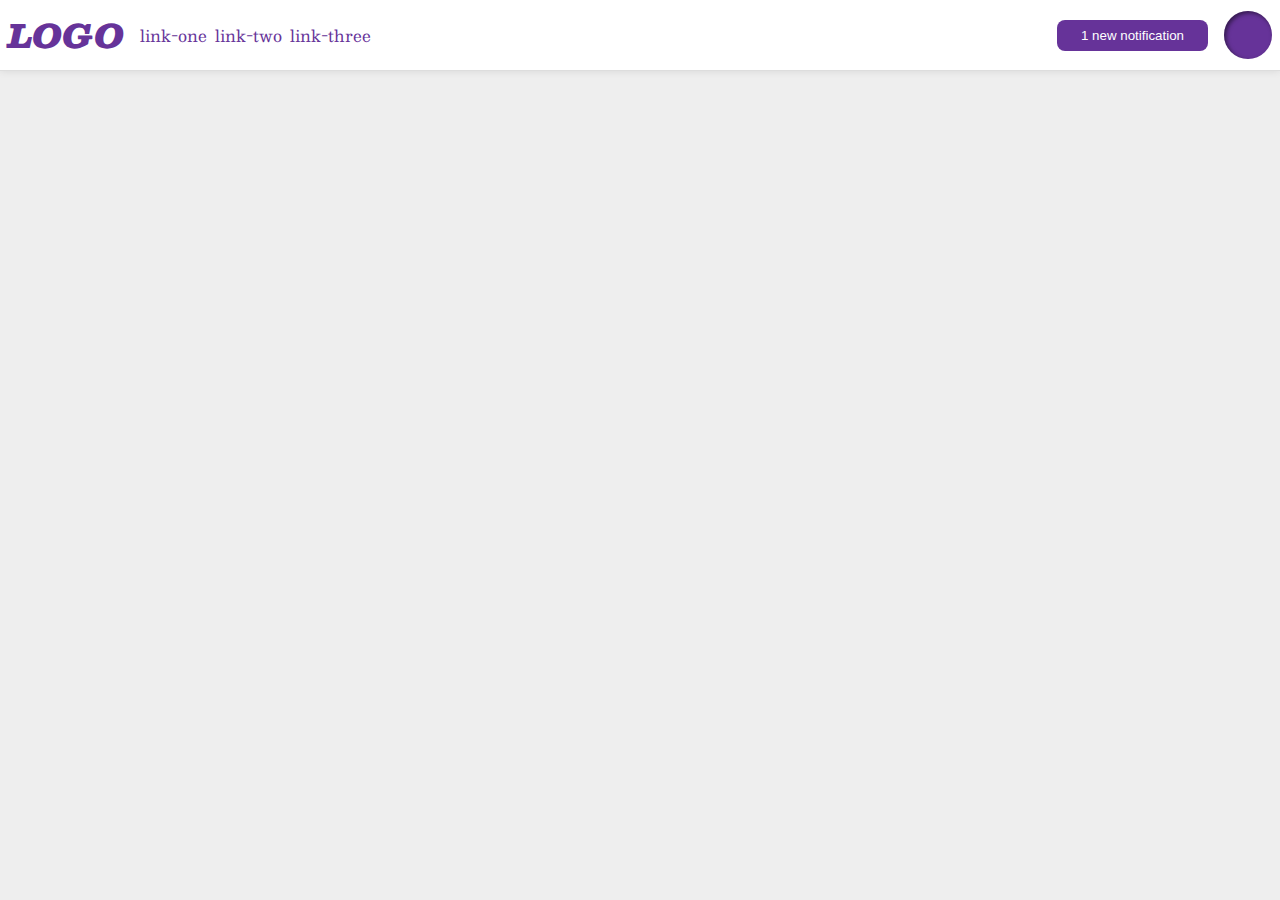
<file: flex/03-flex-header-2/index.html>
<!DOCTYPE html>
<html lang="en">
  <head>
    <meta charset="UTF-8">
    <meta http-equiv="X-UA-Compatible" content="IE=edge">
    <meta name="viewport" content="width=device-width, initial-scale=1.0">
    <title>Flex Header 2</title>
    <link rel="stylesheet" href="style.css">
  </head>
  <body>
    <div class="header">
      <div class="left-container">
        <div class="logo">
          LOGO
        </div>
        <ul class="links">
          <li><a href="google.com">link-one</a></li>
          <li><a href="google.com">link-two</a></li>
          <li><a href="google.com">link-three</a></li>
        </ul>
      </div>
      <div class="right-container">
        <button class="notifications">
          1 new notification
        </button>
        <div class="profile-image"></div>
      </div>
    </div>
  </body>
</html>
</file>
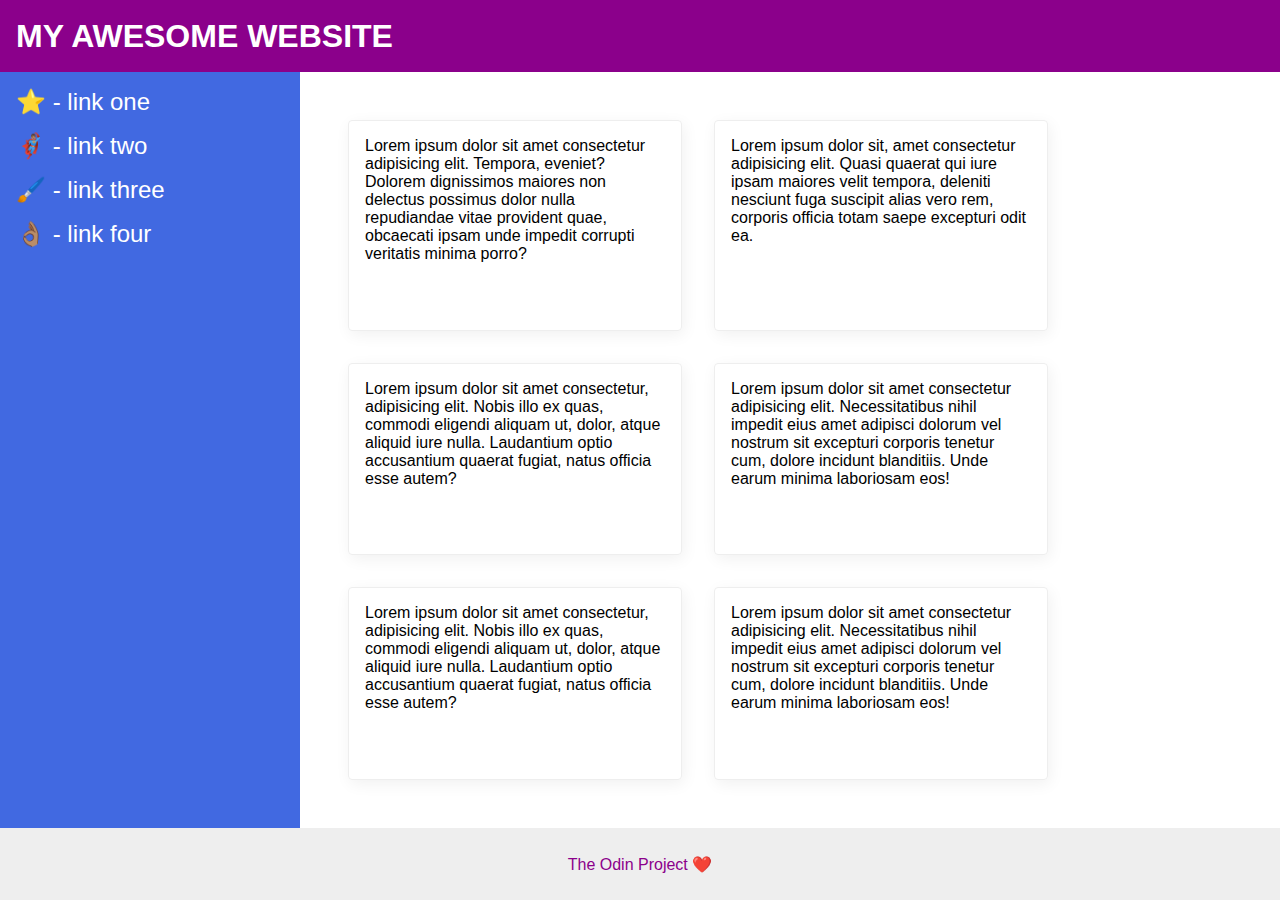
<file: flex/07-flex-layout-2/index.html>
<!DOCTYPE html>
<html lang="en">
  <head>
    <meta charset="UTF-8">
    <meta http-equiv="X-UA-Compatible" content="IE=edge">
    <meta name="viewport" content="width=device-width, initial-scale=1.0">
    <title>The Holy Grail</title>
    <link rel="stylesheet" href="style.css">
  </head>
  <body>
    <div class="header">
      MY AWESOME WEBSITE
    </div>
    <div class="content">
      <div class="sidebar">
        <ul>
          <li><a href="#">⭐ - link one</a></li>
          <li><a href="#">🦸🏽‍♂️ - link two</a></li>
          <li><a href="#">🖌️ - link three</a></li>
          <li><a href="#">👌🏽 - link four</a></li>
        </ul>
      </div>
      <div class="text">
        <div class="card">Lorem ipsum dolor sit amet consectetur adipisicing elit. Tempora, eveniet? Dolorem dignissimos maiores non delectus possimus dolor nulla repudiandae vitae provident quae, obcaecati ipsam unde impedit corrupti veritatis minima porro?</div>
        <div class="card">Lorem ipsum dolor sit, amet consectetur adipisicing elit. Quasi quaerat qui iure ipsam maiores velit tempora, deleniti nesciunt fuga suscipit alias vero rem, corporis officia totam saepe excepturi odit ea.</div>
        <div class="card">Lorem ipsum dolor sit amet consectetur, adipisicing elit. Nobis illo ex quas, commodi eligendi aliquam ut, dolor, atque aliquid iure nulla. Laudantium optio accusantium quaerat fugiat, natus officia esse autem?</div>
        <div class="card">Lorem ipsum dolor sit amet consectetur adipisicing elit. Necessitatibus nihil impedit eius amet adipisci dolorum vel nostrum sit excepturi corporis tenetur cum, dolore incidunt blanditiis. Unde earum minima laboriosam eos!</div>
        <div class="card">Lorem ipsum dolor sit amet consectetur, adipisicing elit. Nobis illo ex quas, commodi eligendi aliquam ut, dolor, atque aliquid iure nulla. Laudantium optio accusantium quaerat fugiat, natus officia esse autem?</div>
        <div class="card">Lorem ipsum dolor sit amet consectetur adipisicing elit. Necessitatibus nihil impedit eius amet adipisci dolorum vel nostrum sit excepturi corporis tenetur cum, dolore incidunt blanditiis. Unde earum minima laboriosam eos!</div>
      </div>
    </div>
    <div class="footer">
      The Odin Project ❤️
    </div>
  </body>
</html>
</file>
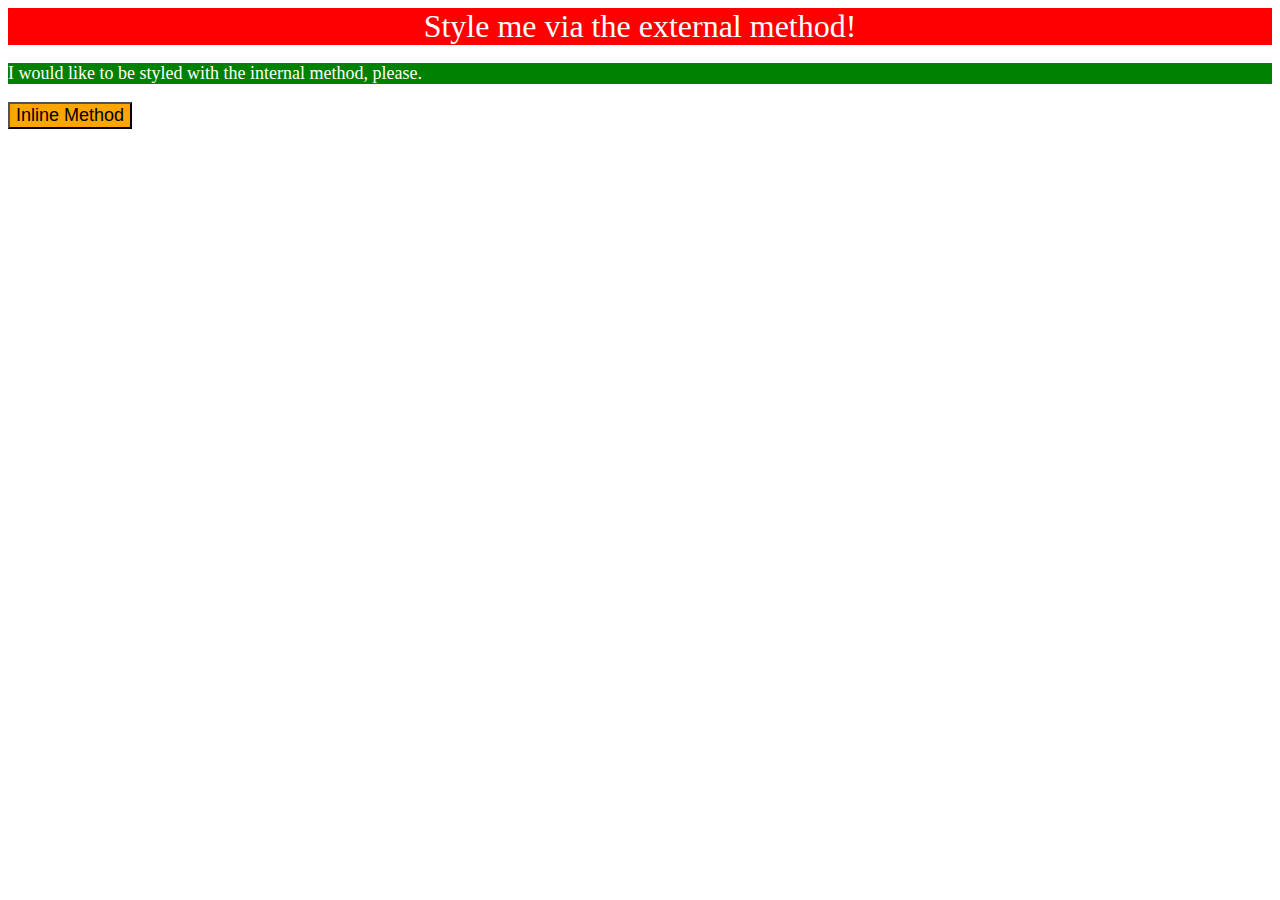
<file: foundations/01-css-methods/index.html>
<!DOCTYPE html>
<html lang="en">
  <head>
    <meta charset="UTF-8">
    <meta http-equiv="X-UA-Compatible" content="IE=edge">
    <meta name="viewport" content="width=device-width, initial-scale=1.0">
    <title>Methods for Adding CSS</title>
    <link rel="stylesheet" href="styles.css">
    <style>
      p{
        background-color: green;
        color: white;
        font-size: 18px;
      }
    </style>
  </head>
  <body>
    <div>Style me via the external method!</div>
    <p>I would like to be styled with the internal method, please.</p>
    <button style="background-color: orange; font-size: 18px;">Inline Method</button>
  </body>
</html>
</file>
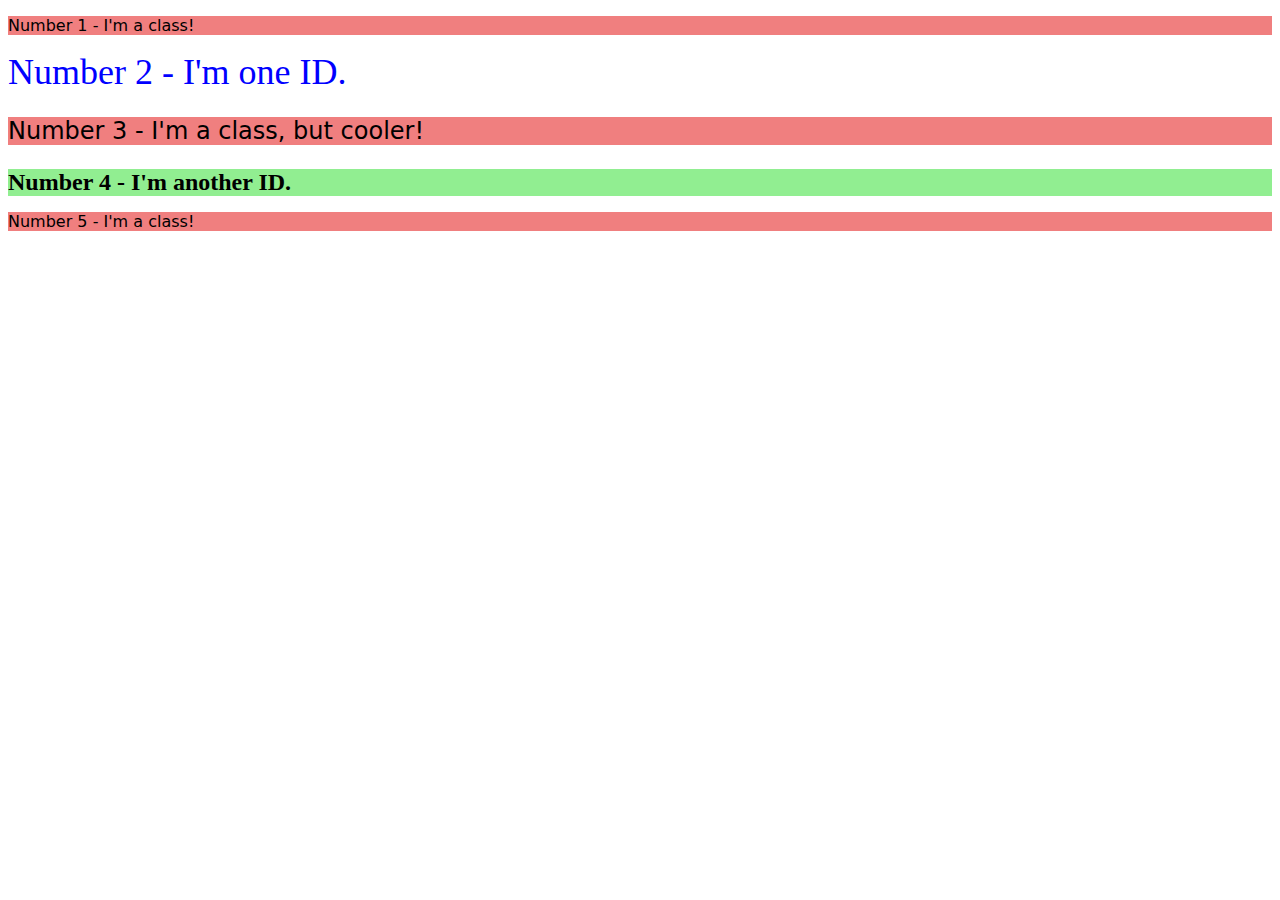
<file: foundations/02-class-id-selectors/index.html>
<!DOCTYPE html>
<html lang="en">
  <head>
    <meta charset="UTF-8">
    <meta http-equiv="X-UA-Compatible" content="IE=edge">
    <meta name="viewport" content="width=device-width, initial-scale=1.0">
    <title>Class and ID Selectors</title>
    <link rel="stylesheet" href="style.css">
  </head>
  <body>
    <p class="odd">Number 1 - I'm a class!</p>
    <div id="two">Number 2 - I'm one ID.</div>
    <p class="odd cooler">Number 3 - I'm a class, but cooler!</p>
    <div id="four">Number 4 - I'm another ID.</div>
    <p class="odd">Number 5 - I'm a class!</p>
  </body>
</html>
</file>
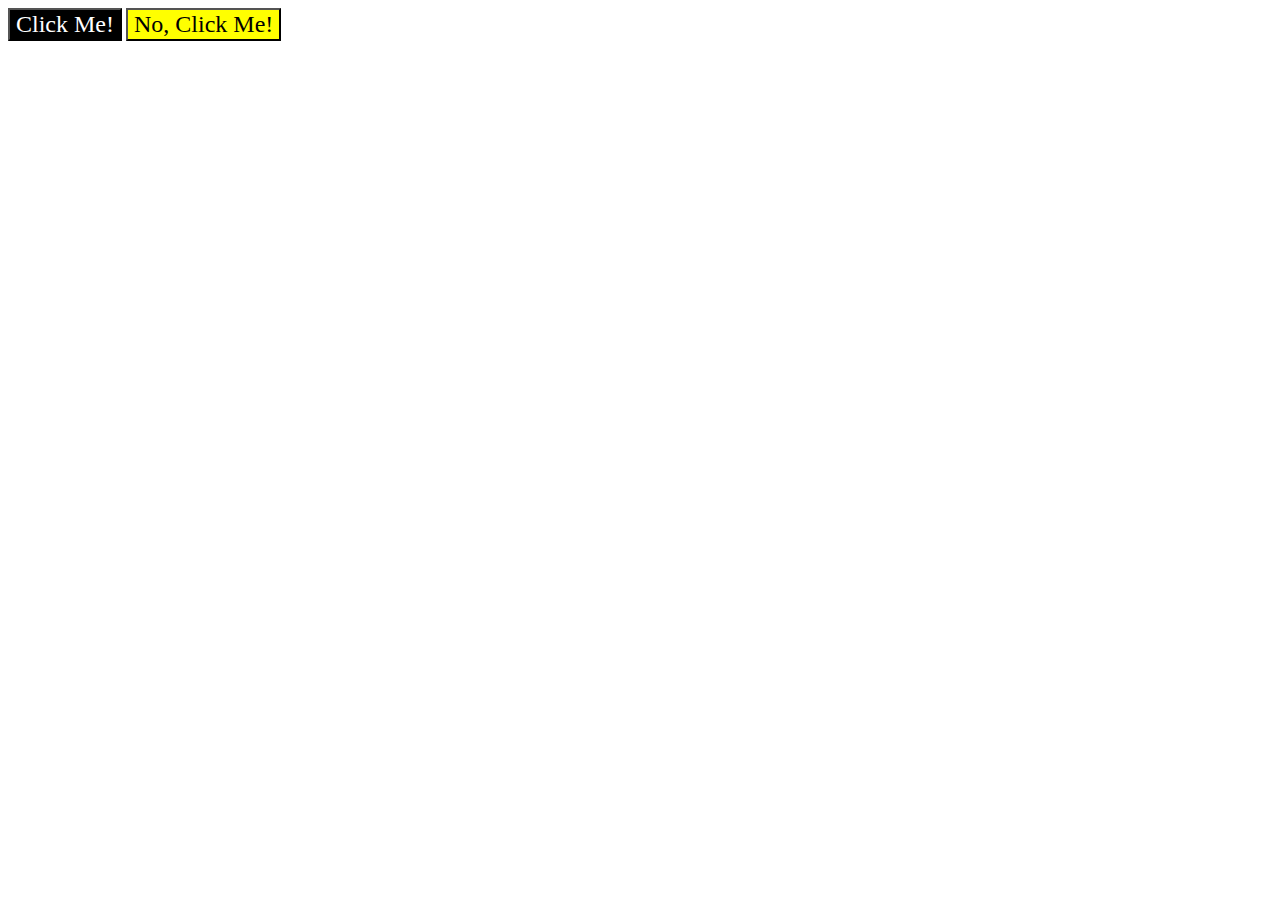
<file: foundations/03-grouping-selectors/index.html>
<!DOCTYPE html>
<html lang="en">
  <head>
    <meta charset="UTF-8">
    <meta http-equiv="X-UA-Compatible" content="IE=edge">
    <meta name="viewport" content="width=device-width, initial-scale=1.0">
    <title>Grouping Selectors</title>
    <link rel="stylesheet" href="style.css">
  </head>
  <body>
    <button class="first">Click Me!</button>
    <button class="second">No, Click Me!</button>
  </body>
</html>
</file>
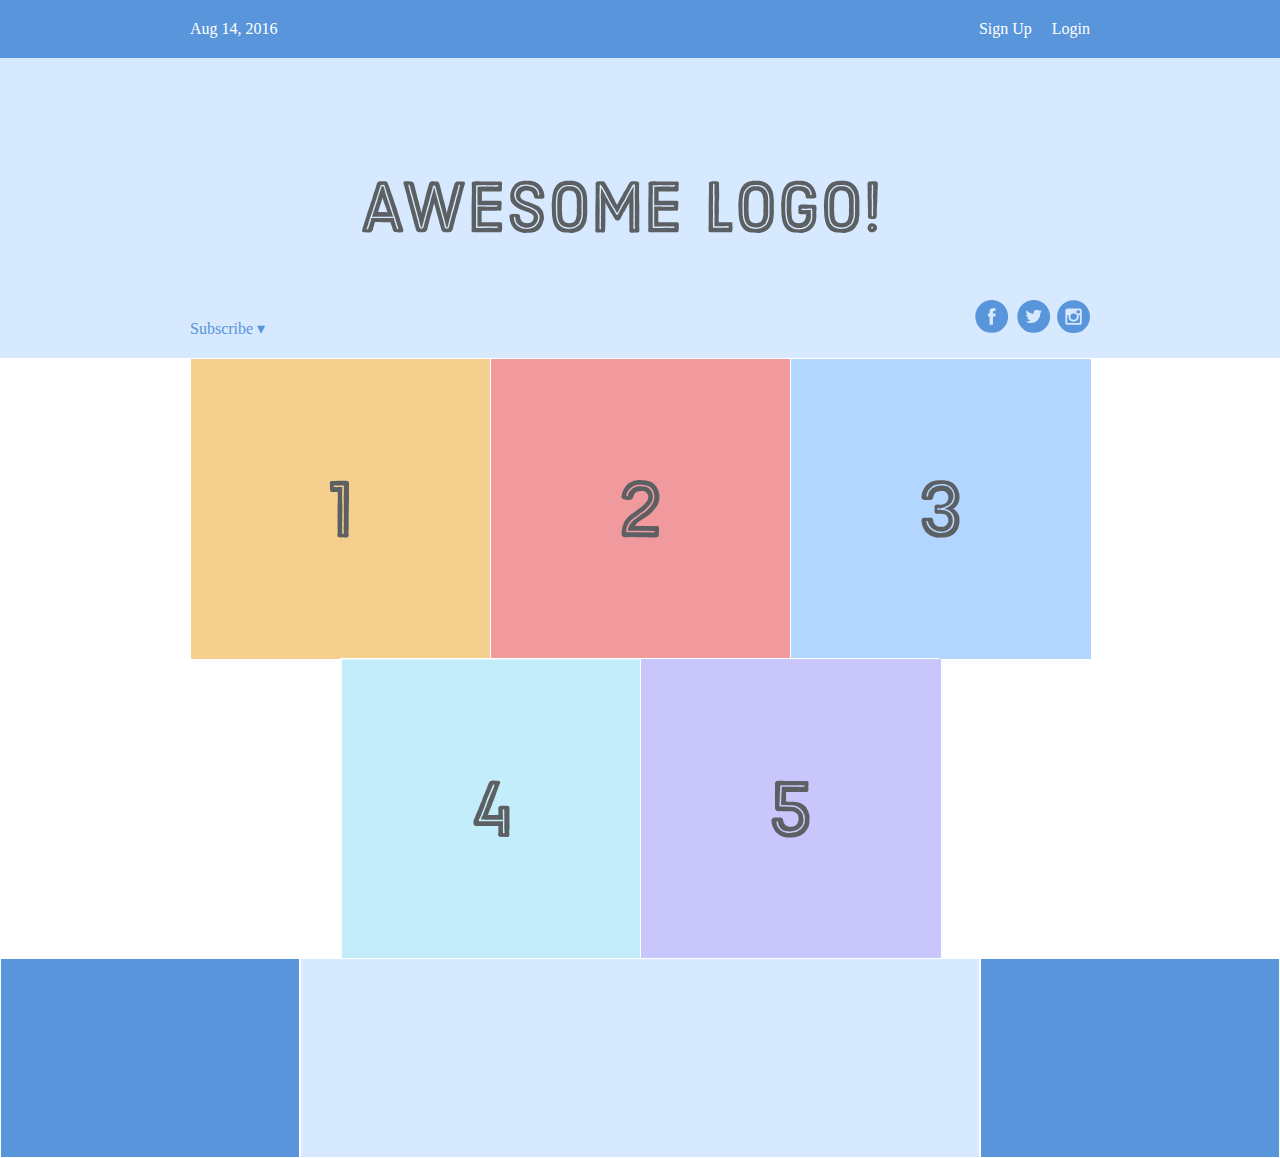
<file: flexbox/flexbox.html>
<!DOCTYPE html>
<html lang='en'>
  <head>
    <meta charset='UTF-8'/>
    <title>Some Web Page</title>
    <link rel='stylesheet' href='styles.css'/>
  </head>
  <body>
    <div class='menu-container'>
      <div class='menu'>
        <div class='date'>Aug 14, 2016</div>
        <div class='signup'>Sign Up</div>
        <div class='login'>Login</div>
        </div>
      </div>
    </div>
    <div class='header-container'>
        <div class='header'>
          <div class='subscribe'>Subscribe &#9662;</div>
          <div class='logo'><img src='images/awesome-logo.svg'/></div>
          <div class='social'><img src='images/social-icons.svg'/></div>
        </div>
    </div>
    <div class='photo-grid-container'>
        <div class='photo-grid'>
          <div class='photo-grid-item first-item'>
            <img src='images/one.svg'/>
          </div>
          <div class='photo-grid-item'>
            <img src='images/two.svg'/>
          </div>
          <div class='photo-grid-item'>
            <img src='images/three.svg'/>
          </div>
          <div class='photo-grid-item'>
            <img src='images/four.svg'/>
          </div>
          <div class='photo-grid-item last-item'>
            <img src='images/five.svg'/>
          </div>
        </div>
    </div>
    <div class='footer'>
        <div class='footer-item footer-one'></div>
        <div class='footer-item footer-two'></div>
        <div class='footer-item footer-three'></div>
    </div>
  </body>
</html>
</file>
<file: flex/03-flex-header-2/style.css>
/* this is some magical font-importing.  
you'll learn about it later. */
@import url('https://fonts.googleapis.com/css2?family=Besley:ital,wght@0,400;1,900&display=swap');

body {
  margin: 0;
  background: #eee;
  font-family: Besley, serif;
}

.header {
  background: white;
  border-bottom: 1px solid #ddd;
  box-shadow: 0 0 8px rgba(0,0,0,.1);
  display: flex;
  justify-content: space-between;
  padding: 8px;    
}
.left-container,
.right-container{
  display: flex;
  gap: 16px;
  align-items: center;
}

.profile-image {
  background: rebeccapurple;
  box-shadow: inset 2px 2px 4px rgba(0,0,0,.5);
  border-radius: 50%;
  width: 48px;
  height: 48px;
}

.logo {
  color: rebeccapurple;
  font-size: 32px;
  font-weight: 900;
  font-style: italic;
}

button {
  border: none;
  border-radius: 8px;
  background: rebeccapurple;
  color: white;
  padding: 8px 24px;
}

a {
  /* this removes the line under our links */
  text-decoration: none;
  color: rebeccapurple;
}

ul {
  list-style-type: none;
  display: flex;
  gap: 8px;
  margin: 0;
  padding: 0;
}
</file>
<file: flex/07-flex-layout-2/style.css>
body {
  font-family: -apple-system, BlinkMacSystemFont, 'Segoe UI', Roboto, Oxygen, Ubuntu, Cantarell, 'Open Sans', 'Helvetica Neue', sans-serif;
  margin: 0;
  min-height: 100vh;
  display: flex;
  flex-direction: column;
}

.header {
  height: 72px;
  background: darkmagenta;
  color: white;
  font-size: 32px;
  padding: 0 16px;
  display: flex;
  align-items: center;
  font-weight: bold;
  
}

.content{
  flex: 1;
  display: flex;
}

.footer {
  height: 72px;
  background: #eee;
  color: darkmagenta;
  display: flex;
  align-items: center;
  justify-content: center;
}

.sidebar {
  width: 300px;
  background: royalblue;
  box-sizing: border-box;
  flex-shrink: 0;
  padding: 16px;
}

ul {
 list-style-type: none;
 margin: 0;
 padding: 0;
}

li {
  margin-bottom: 16px;
}

a {
  color: white;
  text-decoration: none;
  font-size: 24px;
}

.card {
  border: 1px solid #eee;
  box-shadow: 2px 4px 16px rgba(0,0,0,.06);
  border-radius: 4px;
  padding: 16px;
  margin: 16px;
  width: 300px;

}

.text{
  padding: 32px;
  display: flex;
  flex-wrap: wrap;
}
</file>
<file: foundations/01-css-methods/styles.css>
div{
    color: white;
    background-color: red;
    font-size: 32px;
    text-align: center;
}
</file>
<file: foundations/02-class-id-selectors/style.css>
.odd{
    background-color: hsl(0, 79%, 72%);
    font-family: Verdana, 'DejaVu Sans' , sans-serif;
}
.cooler{
    font-size: 24px;
}
#two{
    color: hsl(240, 100%, 50%);
    font-size: 36px;
}
#four{
    background-color:hsl(120, 73%, 75%);
    font-size: 24px;
    font-weight: bold;
}
</file>
<file: foundations/03-grouping-selectors/style.css>
.first{
    background-color: black;
    color: white;
}
.second{
    background-color: yellow;
}
.first,
.second{
    font-size: 24px;
    font-family:"Helvatica", "Times New Roman", "sans-serif" ;
}
</file>
<file: flexbox/styles.css>
* {
    margin: 0;
    padding: 0;
    box-sizing: border-box;
}
  .header-container {
    color: #5995DA;
    background-color: #D6E9FE;
    display: flex;
    justify-content: center;
}
  .header {
    width: 900px;
    height: 300px;
    display: flex;
    justify-content: space-between;
    align-items: center;
}
  
.menu-container {
    color: #fff;
    background-color: #5995DA;  /* Blue */
    padding: 20px 0;
    display: flex;
    justify-content: center;
  }
  
.menu {
    /* border: 1px solid #fff;  For debugging */
    width: 900px;
    display: flex;
    justify-content: space-between;
}
.links{
    /* border: 1px solid #fff;  For debugging */
    display: flex;
    justify-content: flex-end;
}
.login{
    margin-left: 20px;
}
.signup {
    margin-left: auto;
}
.photo-grid-container {
    display: flex;
    justify-content: center;
}
.photo-grid{
    width: 900px;
    display: flex;
    justify-content: center;
    flex-wrap: wrap;
    align-items: center;
}
.photo-grid-item {
    border: 1px solid #fff;
    width: 300px;
    height: 300px;
  }
/* .first-item {
    order: 1;
  }
  
.last-item {
    order: -1;
} */
.social,
.subscribe {
  align-self: flex-end;
  margin-bottom: 20px;
}
.footer {
    display: flex;
    justify-content: space-between;
  }
.footer-item {
    border: 1px solid #fff;
    background-color: #D6E9FE;
    height: 200px;
    flex: 1;
}
.footer-one,
.footer-three {
  background-color: #5995DA;
  flex: initial;
  width: 300px;
}
</file>
